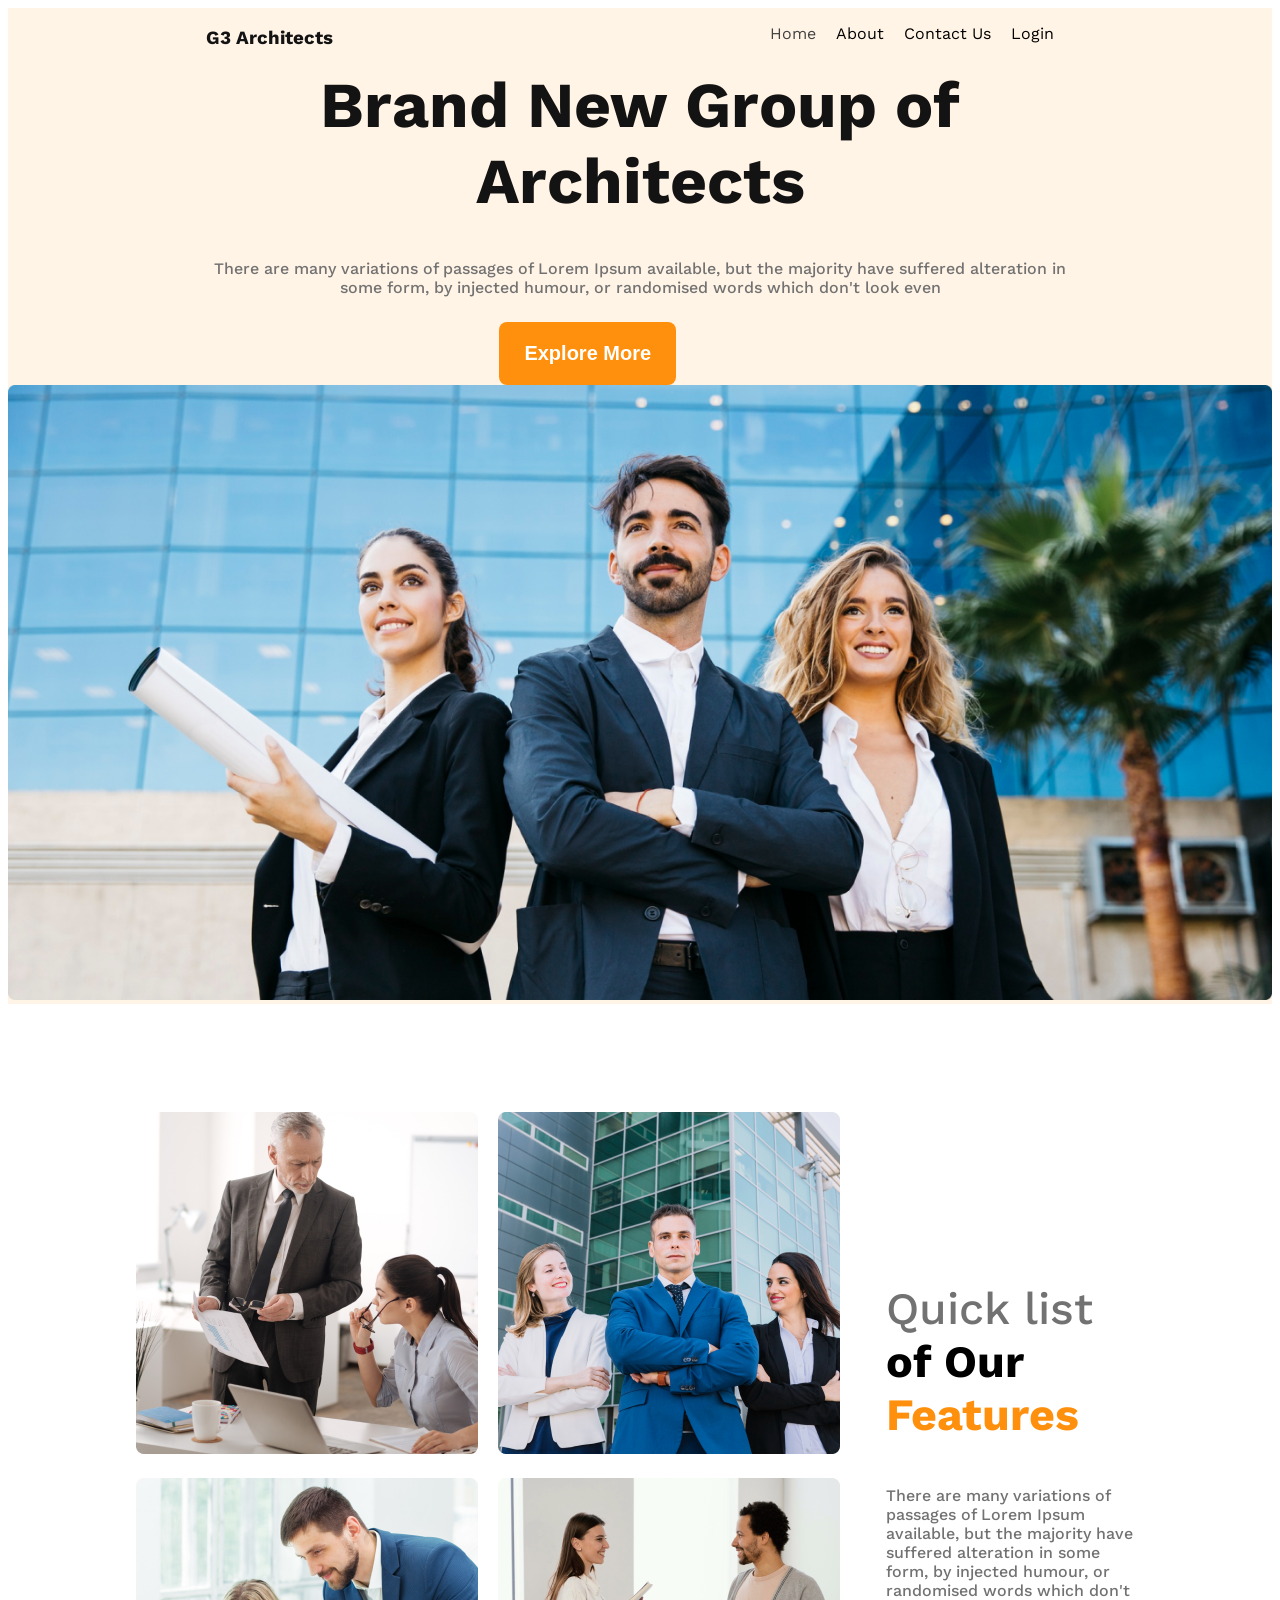
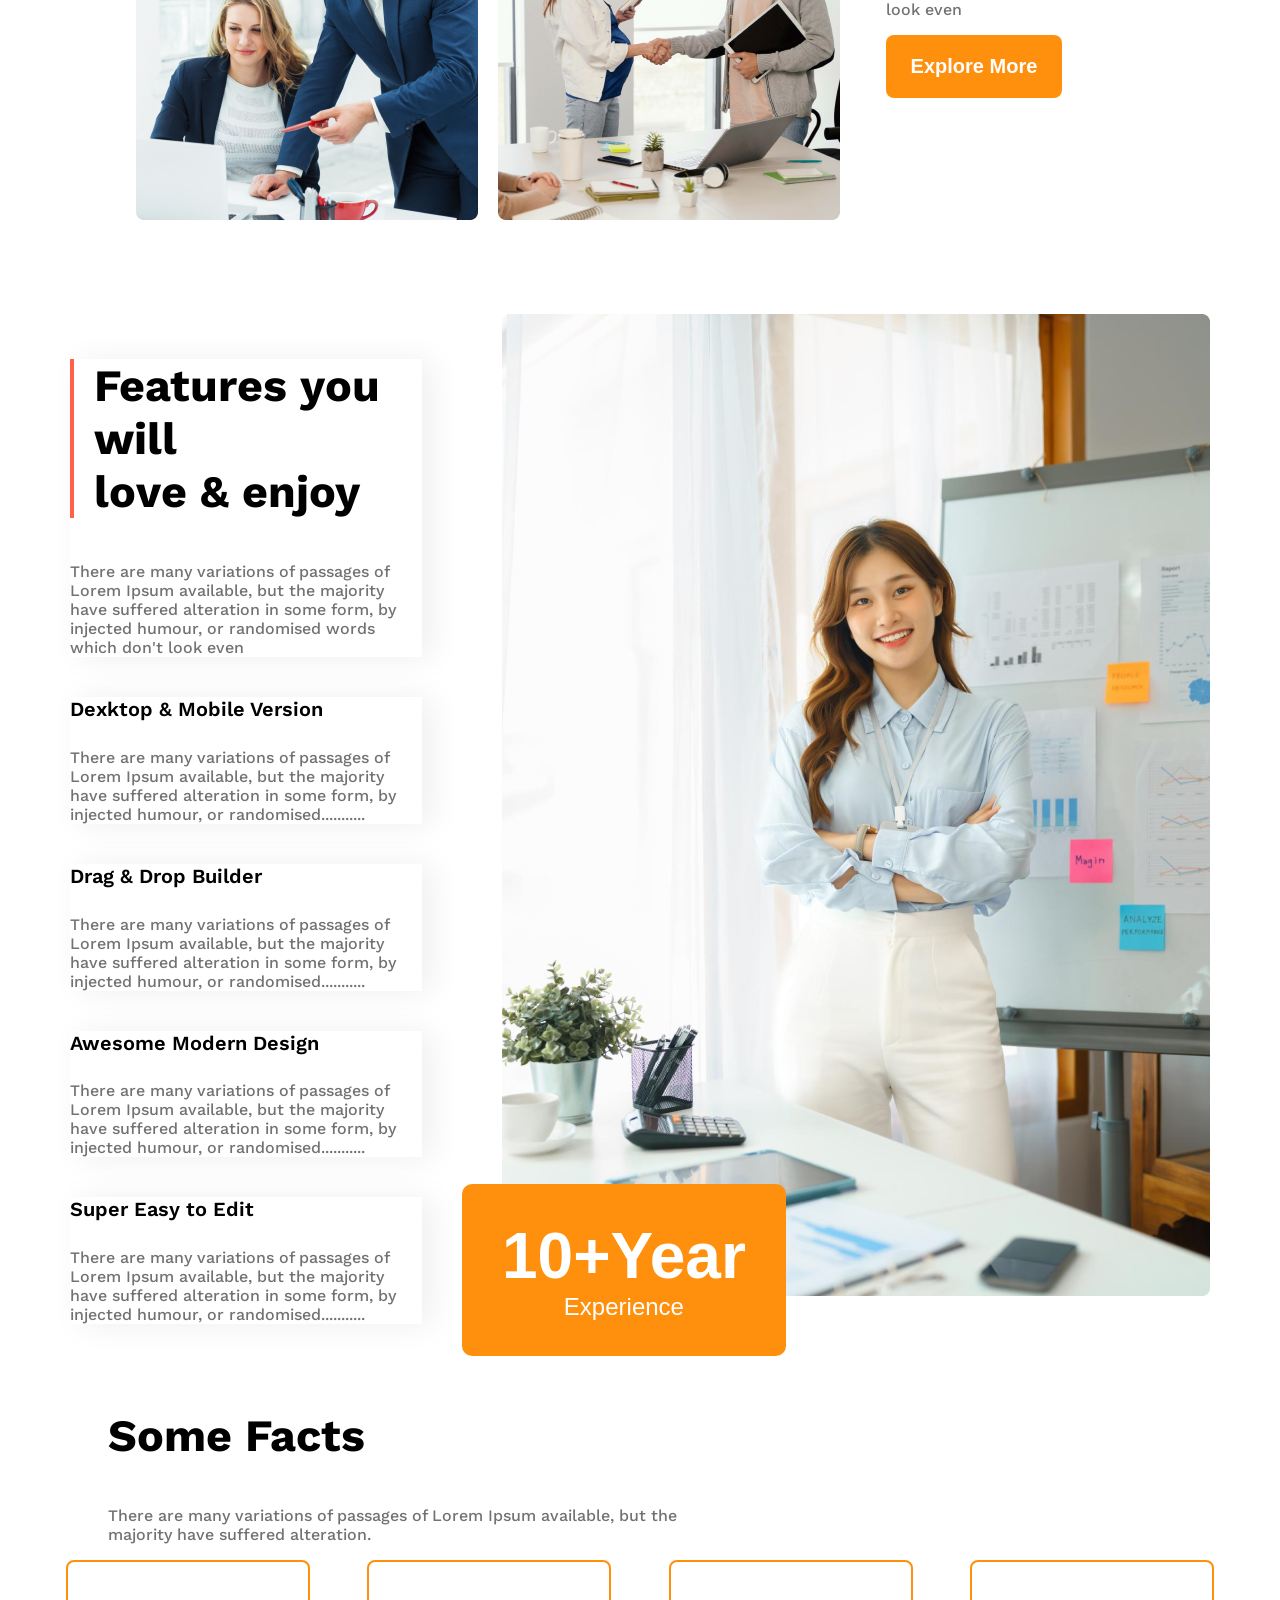
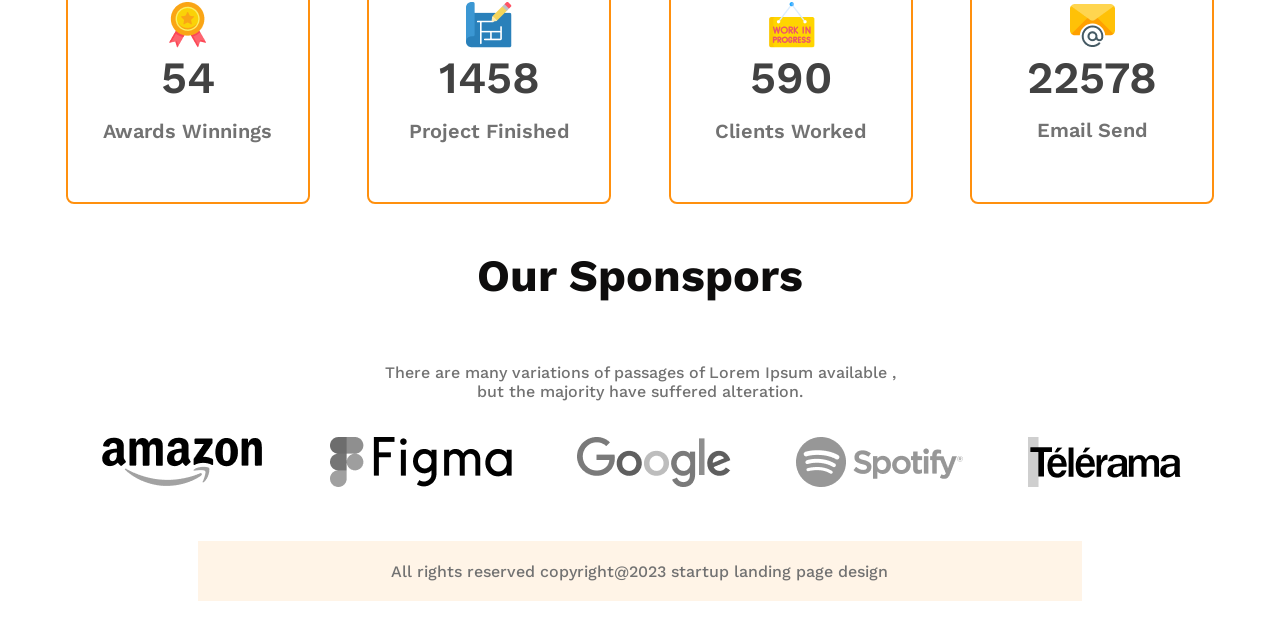
<file: index.html>
<!DOCTYPE html>
<html lang="en">
<head>
  <meta charset="UTF-8">
  <meta name="viewport" content="width=device-width, initial-scale=1.0">
  <title>g3 architiects</title>
  <link rel="stylesheet" href="styles/architect.css">
</head>
<body class="work-sans-font">
  <header >
<nav>
  <h3>G3 Architects</h3>
  <ul>
    <li><a href="">Home</a></li>
    <li><a href=""></a>About</li>
    <li><a href=""></a>Contact Us</li>
    <li><a href=""></a>Login</li>
  </ul>
</nav>


<section>
  <div class="banner">
    <div class="banner-title">Brand New 
      Group of Architects 
      </div>
    <div class="banner-description">There are many variations of passages of Lorem Ipsum available, but the majority have suffered alteration in some form, by injected humour, or randomised words which don't look even</div>
    <button class="banner-button">Explore More</button>
  </div>
  <div class="banner-image"><img src="images/banner.png" alt="">
  </div>
</section>
  </header>


  <main>

<section class="features">
<div class="features-images">
  <div class="image"><img src="images/team1.png" alt=""></div>
  <div class="image"><img src="images/team2.png" alt=""></div>
  <div class="image"><img src="images/team3.png" alt=""></div>
  <div class="image"><img src="images/team4.png" alt=""></div>
  
  
 
</div>
<div class="features-details">
      <div>
   <p class="features-title">Quick list <span class="span1">of Our</span> <span class="span2">Features</span></p>
  <p class="features-description">There are many variations of passages of Lorem Ipsum available, but the majority have suffered alteration in some form, by injected humour, or randomised words which don't look even</p>
  <button class="features-button">Explore More</button>
     </div>
</div>  
</section>



<section class="enjoy">
  <div class="enjoy-box">
    <div class="enjoy1 aa">
      <h3 class="enjoy-title">Features you will <br> love & enjoy</h3>
    <p class="enjoy-description">There are many variations of passages of Lorem Ipsum available, but the majority have suffered alteration in some form, by injected humour, or randomised words which don't look even</p>
  </div>
    <div class="enjoy2 aa">
      <h4 >Dexktop & Mobile Version</h4>
    <p>There are many variations of passages of Lorem Ipsum available, but the majority have suffered alteration in some form, by injected humour, or randomised...........</p>
  </div>
    <div class="enjoy3 aa">
      <h4>Drag & Drop Builder</h4>
    <p>There are many variations of passages of Lorem Ipsum available, but the majority have suffered alteration in some form, by injected humour, or randomised...........</p>
  </div>
    <div class="enjoy4 aa">
      <h4>Awesome Modern Design</h4>
    <p>There are many variations of passages of Lorem Ipsum available, but the majority have suffered alteration in some form, by injected humour, or randomised...........</p>
  </div>
    <div class="enjoy4 aa">
      <h4>Super Easy to Edit</h4>
    <p> There are many variations of passages of Lorem Ipsum available, but the majority have suffered alteration in some form, by injected humour, or randomised...........</p>
  </div>
   
  </div>
  <div class="enjoy-image">
    <img src="images/architect.png" alt="">
    <button><span class="p1">10+Year</span> <br>
    <span class="p2">Experience</span> </button>
  </div>



</section>


<section class="fact">
  <h3 >Some Facts</h3>
  <p>There are many variations of passages of Lorem Ipsum available, but the majority have suffered alteration.</p>
</section>

<section class="extra">
  <div class="extra1">
    <div><img src="images/icons/ribon.png" alt=""></div>
    <p class="p3">54</p>
    <p class="p4">Awards Winnings</p>
  </div>
  <div class="extra1">
<div>    <img src="images/icons/projects.png" alt=""></div>
    <p class="p3">1458</p>
    <p class="p4"> Project Finished</p>
  </div>
  <div class="extra1">
    <div><img src="images/icons/customers.png" alt=""></div>
    <p class="p3">590</p>
    <p class="p4">Clients Worked</p>
  </div>
  <div class="extra1"><div>
    <img src="images/icons/email.png" alt=""></div>
    <p class="p3">22578</p>
    <p class="p4">Email Send</p>
  </div>
</section>




  </main>






<footer> 
<section class="sponsor">
  <h3 class="sponsor-title">Our Sponspors</h3>
  <p class="sponsor-description">There are many variations of passages of Lorem Ipsum available , <br> but  the majority have suffered alteration.</p>
  <div class="image5"> 
    <img src="images/sponsors/amazon.png" alt="">
    <img src="images/sponsors/figma.png " alt="">
    <img src="images/sponsors/google.png" alt="">
    <img src="images/sponsors/spotify.png" alt="">
    <img src="images/sponsors/telerama.png" alt="">
  </div>
</section>


<div class="last"><p>All rights reserved copyright@2023 startup landing page design</p></div>
</footer>

</body>
</html>
</file>
<file: styles/architect.css>
@import url('https://fonts.googleapis.com/css2?family=Work+Sans:ital,wght@0,100..900;1,100..900&display=swap');



.work-sans-font {
    font-family: "Work Sans", serif;
    font-optical-sizing: auto;
    font-weight: 400;
    font-style: normal;
  }

 header{
    background-color: rgba(255, 144, 14, 0.1);
  }
nav h3 { color: rgba(19, 19, 19, 1);}

 nav{display: flex;
justify-content: space-around;
}

nav> ul{ list-style: none;
    display: flex;
  
}
 nav ul li {
    margin-right: 20px;


}

nav li> a {
    text-decoration: none;
    color: rgba(66, 66, 66, 1);
}

  

/* navigation banner styles */

.banner{
    max-width: 870px;
    /* height: 375; */
    margin: 0 auto;
}


.banner-title{
font-size: 4rem;
font-weight:bold ;
color: rgba(19, 19, 19, 1);

text-align: center;

margin-bottom: 40px;

}

.banner-description{
    font-size: 1rem;
font-weight:500 ;
color:rgba(114, 114, 114, 1);

text-align: center;

}

.banner-button{
    font-size: 1.25rem;
font-weight:600 ;
color:rgba(255, 255, 255, 1);

text-align: center;
background-color: rgba(255, 144, 14, 1);
padding: 20px 25px;

border-radius: 8px;
margin-left:23vw;
margin-top: 25px;
border: none;

}
.banner-image {
    max-width: 1280px;
    margin: 0   auto ;
}
.banner-image img{ width: 100%;
  
}


/* features part styles */

.features{
    display: flex;
}

.features-images{
    
      display: grid;
      gap: 20px;
      grid-template-columns: repeat(2,1fr);
      margin: 12vh 2vw 10vh 10vw;
      
      
  }    


.features-images img{

}

.features-details{


margin: 12vh 10vw 10vh 0;
}


.features-details{
    display: flex;
    align-items: center;

}

.features-details>div{ margin-left: 20px;

}
.features-title{
    font-size: 2.8rem;
color:#727272;
font-weight: 500;
}

.features-description{
    font-size: 1rem;
    color: rgba(114, 114, 114, 1);
    font-weight: 500;
}

.features-button{
    font-size: 1.25rem;
    font-weight:600 ;
    color:rgba(255, 255, 255, 1);
    text-align: center;
    background-color: rgba(255, 144, 14, 1);
    padding: 20px 25px;
    
    border-radius: 8px;
    
    border: none;
    
}

.span1{
    color: black;
    font-weight: bold;
}
.span2{
    color:rgba(255, 144, 14, 1) ;
    font-weight: bold;

}



/* enjoy box styles */


.enjoy{display: flex;
max-width: 1140px;
height: auto;
margin: 0 auto;


}

.enjoy-box{
    margin-right: 80px;
}





.aa{
      margin-bottom: 40px;
      background-color: white;
      box-shadow: 10px 1px 30px rgb(241, 239, 239);
}
.enjoy h3{ font-size: 2.8rem;
font-weight: 700;
color: black;
border-left:4px solid tomato;
padding-left: 20px;


}

.enjoy h4{
      font-size: 1.25rem;
      font-weight: 600;
      color: black;
     
      
}

.enjoy p{
      font-size:1rem;
      font-weight: 500;
      color: rgba(114, 114, 114, 1);
}




.enjoy-image button{
      background: rgba(255, 144, 14, 1);
   
padding: 35px 40px;
margin-top:-200px  ;
margin-left: -40px;
 border-radius: 10px;
 border: none;
}


.enjoy-image button .p1{ font-size: 4rem;
font-weight: 700;
color: white;


}
.enjoy-image button  .p2{ font-size: 1.5rem;
      font-weight: 500;
      color: rgb(255, 255, 255);
      
      
      }


      /* gact part styles */
.fact{
    max-width: 600px;
   text-align: left;
   padding-left: 100px;
}
      .fact h3{ font-weight: 700;
        font-size: 2.8rem;
        color: black;
  

      }
.fact> p{ font-weight: 500;
font-size: 1rem;
color: rgba(114, 114, 114, 1);
}



/* extra section design */
.extra{
    display: flex;
    justify-content: space-evenly;
   

}
.extra1{
    border: 2px solid rgba(255, 144, 14, 1);
 
    width: 240px;
    height: 240px;
    border-radius: 8px;
    display: flex;
    flex-direction: column;
    justify-content: center;
    align-items: center;

}
/* 
.extra1 > div{ border: 2px solid gray ;
    margin-top: 50px ; } */

.p3{
    font-weight: 600;
    font-size: 2.8rem;
   color:  rgba(66, 66, 66, 1);
   margin-top: -1px;

   
}

.p4{font-weight: 600;
    font-size: 1.25rem;
   color: rgba(114, 114, 114, 1);
margin-top: -30px;
}



.sponsor{
  display: grid ;
  place-items: center;
}
.sponsor-title{
    font-weight: 700;
    font-size: 2.8rem;
   color: rgb(14, 13, 13);
text-align: center;
}

.sponsor-description{
    font-weight: 500;
    font-size: 1rem;
   color: rgba(114, 114, 114, 1);
   text-align: center;
}


.image5 img{
    margin:20px 30px ;
    filter:grayscale(100%);
}

.last{
   height: 60px; 
    width:70% ; 
     background-color: rgba(255, 244, 231, 1);
     display: grid;

     place-items: center;
     margin:  30px auto   ;
}


.last p{ font-weight: 500;
    font-size: 1rem;
   color: rgba(114, 114, 114, 1);


}

/* small device media query */


@media screen and (max-width:576px){
    .banner-button{
        margin-left:28vw;}

        nav{
            flex-direction: column
        }
        nav h3 {
        
            text-align: center;
        }
    
            
        nav> ul {
            list-style: none;
            display: flex;
            text-align: center;
            flex-direction: column;
        }
    




/* feauture  part styles */
.features {
      
      flex-direction: column;
  }

  .features-images {
      display: grid
  ;
      gap: 20px;
       grid-template-columns: repeat(1, 1fr); 
      margin: 0 auto;
  }



  /* enjoy section styles */


.enjoy{ flex-direction: column-reverse;}
.enjoy-box {
margin-right: 0;
margin-left: 20px;

}

.enjoy-image img{
    width: 100%;
}
.fact {
    padding-left:0px; 
    margin-left: 20px;
}

.last { width: 100%;
}
    .last p {
       text-align: center;
    }

    
.sponsor-description {
    text-align: center;
}
.image5{
    text-align: center;
}

.extra {
    flex-direction: column;
    align-items: center;
}
}







 /*medium device media query */


@media screen and (min-width:576.01px)and (max-width:992px){
    .banner-button{
        margin-left:38vw;
    }
    nav{
        flex-direction: column
    }
     nav h3 {
        
        text-align: center;
    }

        
    nav> ul {
        list-style: none;
        display: flex;
        text-align: center;
        flex-direction: column;
    }


/* features styles */


.features {

      flex-direction: column;
  }


.features-images,.features-details  {
 
    margin: 0 auto; 
}

.features-details>div {
       margin-left: 0px; 
       max-width: 980px;
  }
  .features-images {
       gap: 20px;
    
}

  /* enjoy section styles */

  .imagee-box img{
    width: 60%;
  }
  .enjoy-box {
     margin-right: 0; 
}

.fact {
    
    padding-left: 0; 
    margin-bottom: 70px;
}

.last{ width: 100%;}
}
</file>
